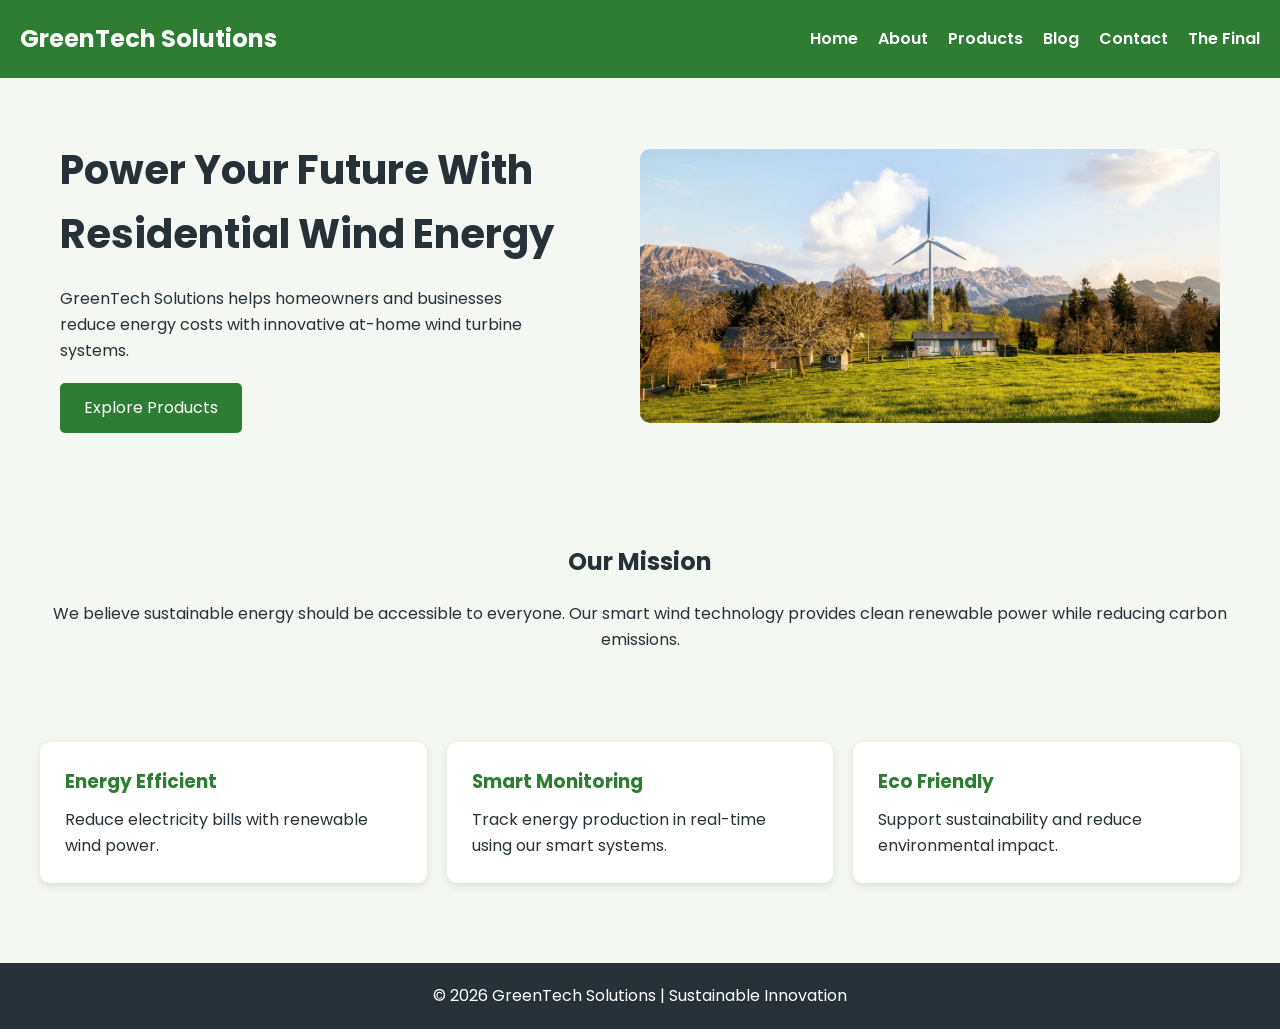
<file: index.html>
<!DOCTYPE html>
<html lang="en">
<head>
<meta charset="UTF-8">
<meta name="viewport" content="width=device-width, initial-scale=1.0">
<title>GreenTech Solutions</title>

<link rel="stylesheet" href="css/style.css">

<link rel="preconnect" href="https://fonts.googleapis.com">
<link href="https://fonts.googleapis.com/css2?family=Poppins:wght@300;400;600;700&display=swap" rel="stylesheet">
</head>

<body>

<header>
<nav class="navbar">
<h1>GreenTech Solutions</h1>

<ul class="nav-links">
<li><a href="index.html">Home</a></li>
<li><a href="about.html">About</a></li>
<li><a href="products.html">Products</a></li>
<li><a href="blog.html">Blog</a></li>
<li><a href="contact.html">Contact</a></li>
<li><a href="final.html">The Final</a></li>
</ul>
</nav>
</header>

<main>

<section class="hero">
<div class="hero-text">
<h2>Power Your Future With Residential Wind Energy</h2>

<p>
GreenTech Solutions helps homeowners and businesses reduce
energy costs with innovative at-home wind turbine systems.
</p>

<a href="products.html" class="btn">Explore Products</a>
</div>

<img src="images/hero.jpg"
alt="Modern residential wind turbine near eco friendly home">
</section>

<section class="mission">
<h2>Our Mission</h2>

<p>
We believe sustainable energy should be accessible to everyone.
Our smart wind technology provides clean renewable power while
reducing carbon emissions.
</p>
</section>

<section class="features">

<div class="card">
<h3>Energy Efficient</h3>
<p>Reduce electricity bills with renewable wind power.</p>
</div>

<div class="card">
<h3>Smart Monitoring</h3>
<p>Track energy production in real-time using our smart systems.</p>
</div>

<div class="card">
<h3>Eco Friendly</h3>
<p>Support sustainability and reduce environmental impact.</p>
</div>

</section>

</main>

<footer>
<p>&copy; 2026 GreenTech Solutions | Sustainable Innovation</p>
</footer>

</body>
</html>
</file>
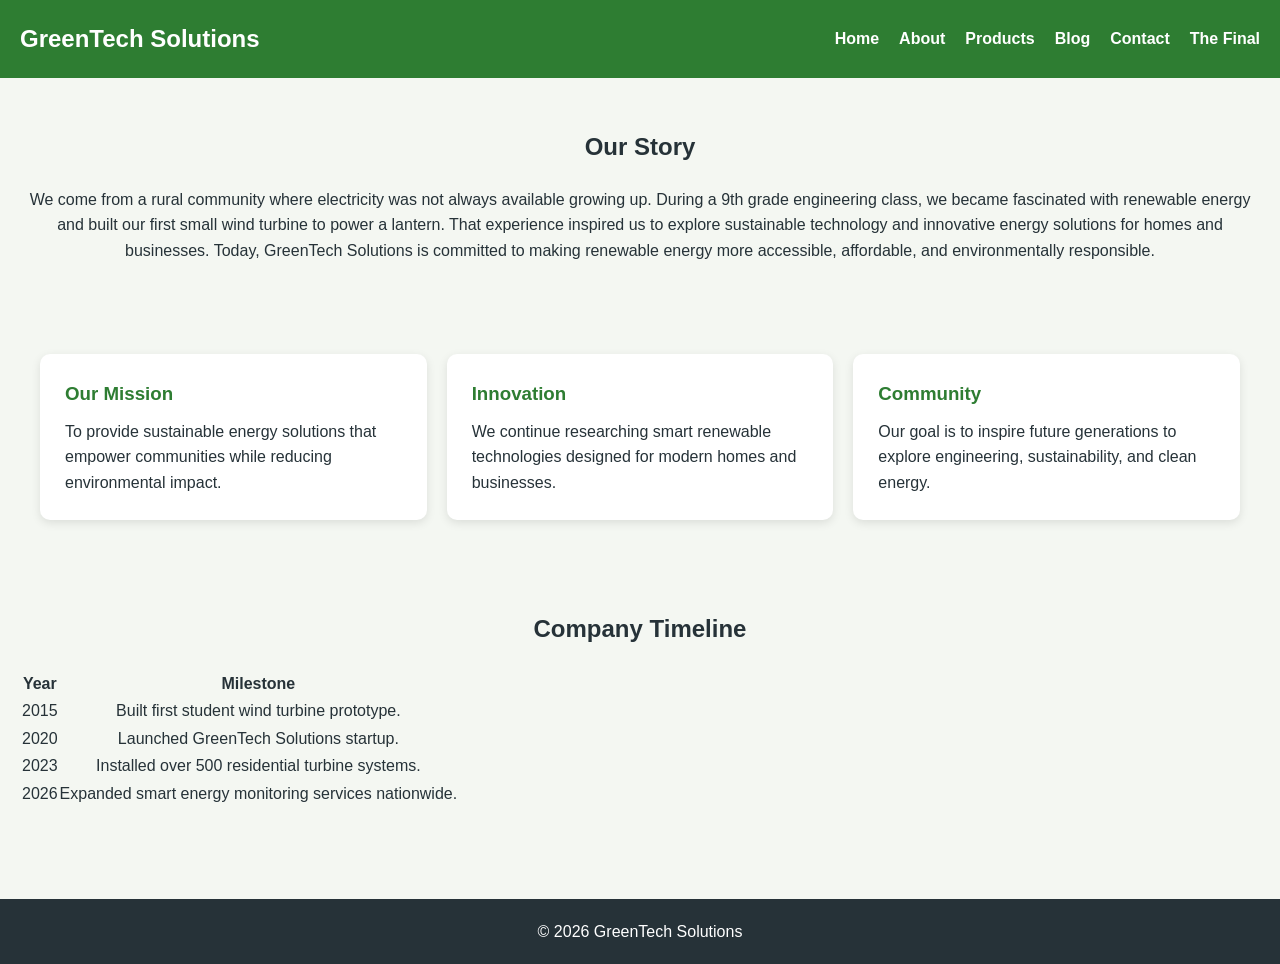
<file: about.html>
<!DOCTYPE html>
<html lang="en">
<head>
<meta charset="UTF-8">
<meta name="viewport" content="width=device-width, initial-scale=1.0">
<title>About Us - GreenTech Solutions</title>

<link rel="stylesheet" href="css/style.css">
</head>

<body>

<header>

<nav class="navbar">

<h1>GreenTech Solutions</h1>

<ul class="nav-links">
<li><a href="index.html">Home</a></li>
<li><a href="about.html">About</a></li>
<li><a href="products.html">Products</a></li>
<li><a href="blog.html">Blog</a></li>
<li><a href="contact.html">Contact</a></li>
<li><a href="final.html">The Final</a></li>
</ul>

</nav>

</header>

<main>

<section class="mission">

<h2>Our Story</h2>

<p>
We come from a rural community where electricity was not always
available growing up. During a 9th grade engineering class,
we became fascinated with renewable energy and built our first
small wind turbine to power a lantern. That experience inspired
us to explore sustainable technology and innovative energy
solutions for homes and businesses. Today, GreenTech Solutions
is committed to making renewable energy more accessible,
affordable, and environmentally responsible.
</p>

</section>

<section class="features">

<div class="card">

<h3>Our Mission</h3>

<p>
To provide sustainable energy solutions that empower
communities while reducing environmental impact.
</p>

</div>

<div class="card">

<h3>Innovation</h3>

<p>
We continue researching smart renewable technologies
designed for modern homes and businesses.
</p>

</div>

<div class="card">

<h3>Community</h3>

<p>
Our goal is to inspire future generations to explore
engineering, sustainability, and clean energy.
</p>

</div>

</section>

<section class="mission">

<h2>Company Timeline</h2>

<table>

<tr>
<th>Year</th>
<th>Milestone</th>
</tr>

<tr>
<td>2015</td>
<td>Built first student wind turbine prototype.</td>
</tr>

<tr>
<td>2020</td>
<td>Launched GreenTech Solutions startup.</td>
</tr>

<tr>
<td>2023</td>
<td>Installed over 500 residential turbine systems.</td>
</tr>

<tr>
<td>2026</td>
<td>Expanded smart energy monitoring services nationwide.</td>
</tr>

</table>

</section>

</main>

<footer>

<p>&copy; 2026 GreenTech Solutions</p>

</footer>

</body>
</html>
</file>
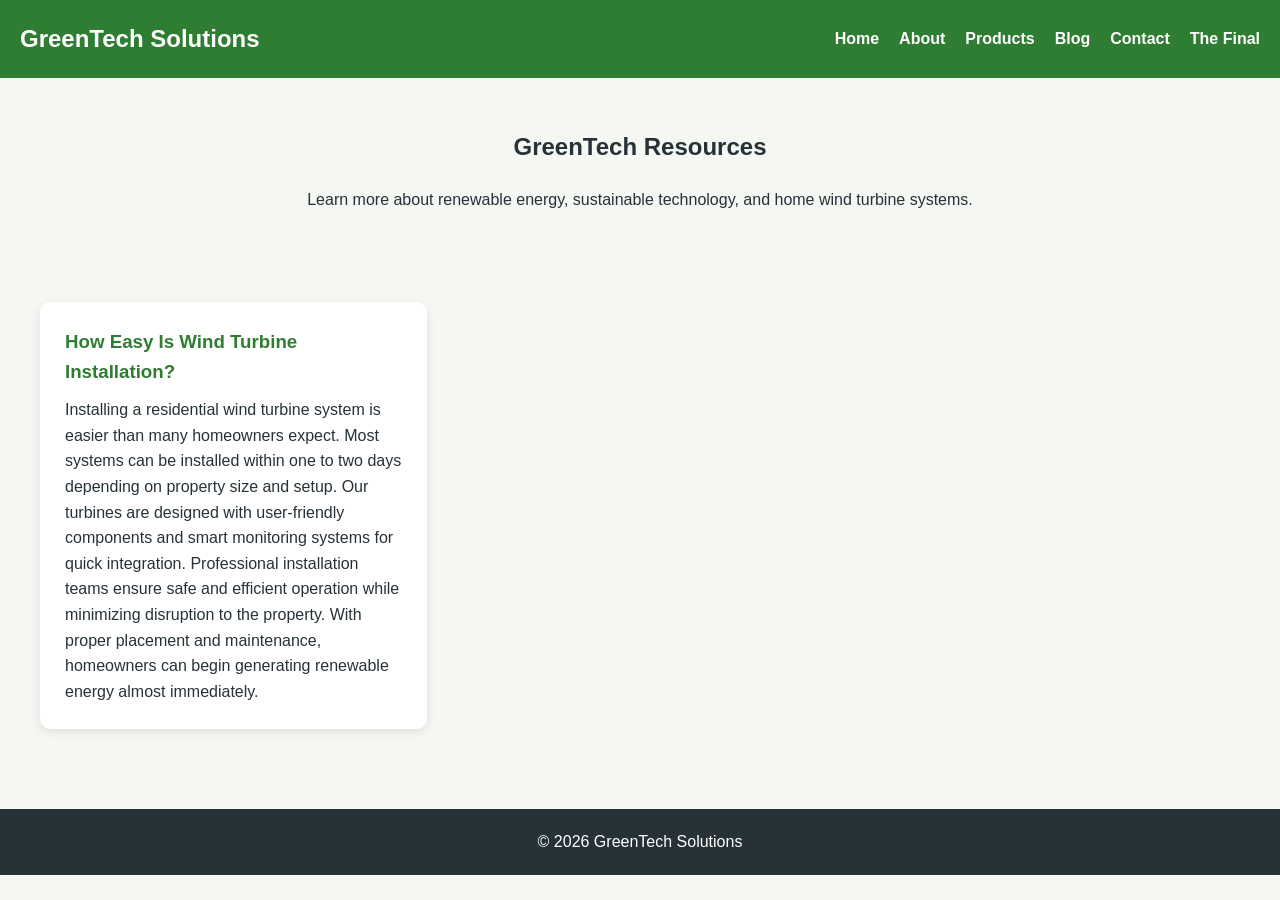
<file: blog.html>
<!DOCTYPE html>
<html lang="en">
<head>
<meta charset="UTF-8">
<meta name="viewport" content="width=device-width, initial-scale=1.0">
<title>Resources - GreenTech Solutions</title>

<link rel="stylesheet" href="css/style.css">
</head>

<body>

<header>

<nav class="navbar">

<h1>GreenTech Solutions</h1>

<ul class="nav-links">
<li><a href="index.html">Home</a></li>
<li><a href="about.html">About</a></li>
<li><a href="products.html">Products</a></li>
<li><a href="blog.html">Blog</a></li>
<li><a href="contact.html">Contact</a></li>
<li><a href="final.html">The Final</a></li>
</ul>

</nav>

</header>

<main>

<section class="mission">

<h2>GreenTech Resources</h2>

<p>
Learn more about renewable energy, sustainable technology,
and home wind turbine systems.
</p>

</section>

<section class="features">

<div class="card">

<h3>How Easy Is Wind Turbine Installation?</h3>

<p>
Installing a residential wind turbine system is easier
than many homeowners expect. Most systems can be installed
within one to two days depending on property size and setup.
Our turbines are designed with user-friendly components and
smart monitoring systems for quick integration. Professional
installation teams ensure safe and efficient operation while
minimizing disruption to the property. With proper placement
and maintenance, homeowners can begin generating renewable
energy almost immediately.
</p>

</div>

</section>

</main>

<footer>

<p>&copy; 2026 GreenTech Solutions</p>

</footer>

</body>
</html>
</file>
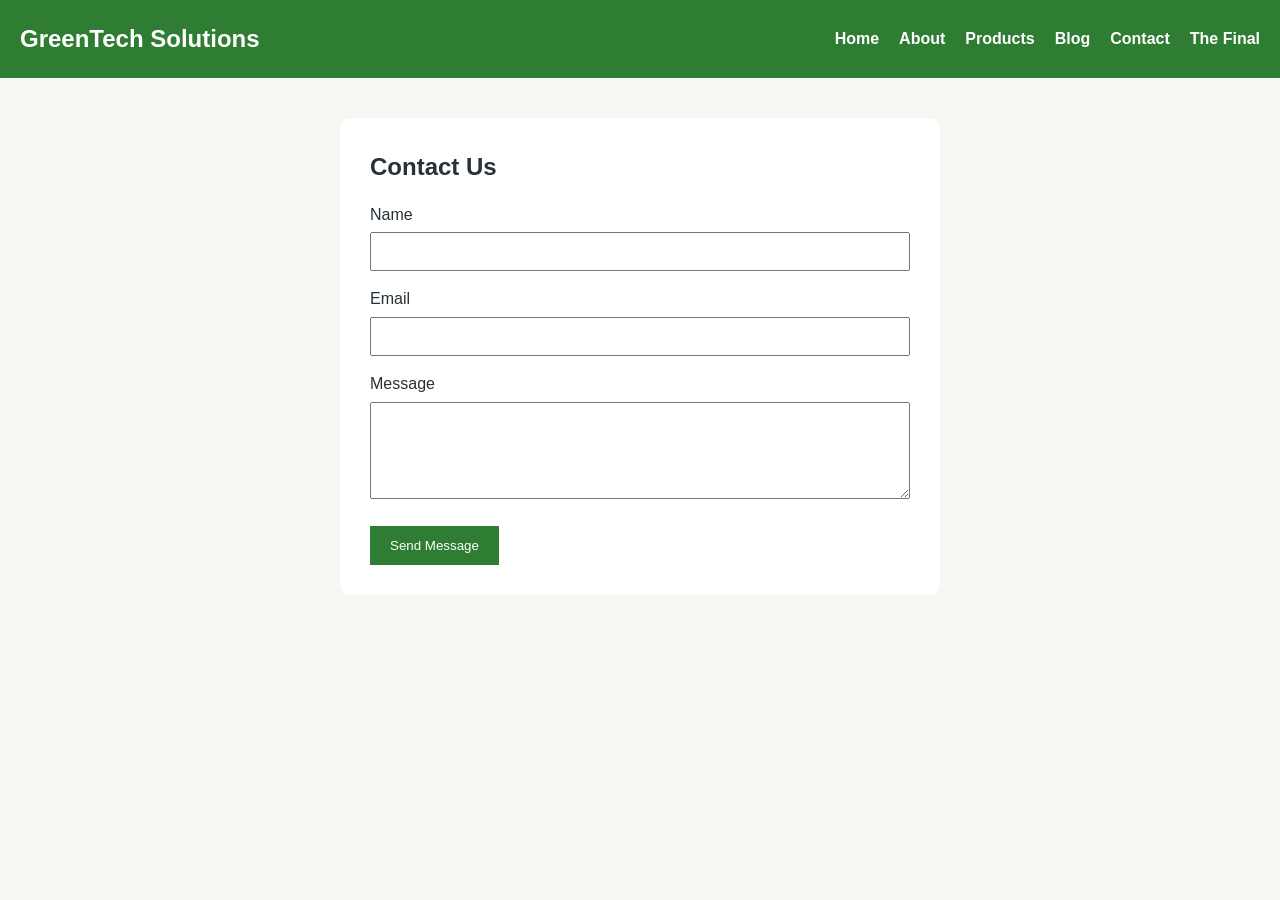
<file: contact.html>
<!DOCTYPE html>
<html lang="en">
<head>
<meta charset="UTF-8">
<meta name="viewport" content="width=device-width, initial-scale=1.0">
<title>Contact Us</title>

<link rel="stylesheet" href="css/style.css">
</head>

<body>

<header>
<nav class="navbar">
<h1>GreenTech Solutions</h1>

<ul class="nav-links">
<li><a href="index.html">Home</a></li>
<li><a href="about.html">About</a></li>
<li><a href="products.html">Products</a></li>
<li><a href="blog.html">Blog</a></li>
<li><a href="contact.html">Contact</a></li>
<li><a href="final.html">The Final</a></li>
</ul>

</nav>
</header>

<main>

<section class="contact-form">

<h2>Contact Us</h2>

<form id="contactForm">

<label for="name">Name</label>

<input type="text"
id="name"
required>

<label for="email">Email</label>

<input type="email"
id="email"
required>

<label for="message">Message</label>

<textarea id="message"
rows="5"
required></textarea>

<button type="submit">Send Message</button>

</form>

<p id="formMessage"></p>

</section>

</main>

<script src="js/script.js"></script>

</body>
</html>
</file>
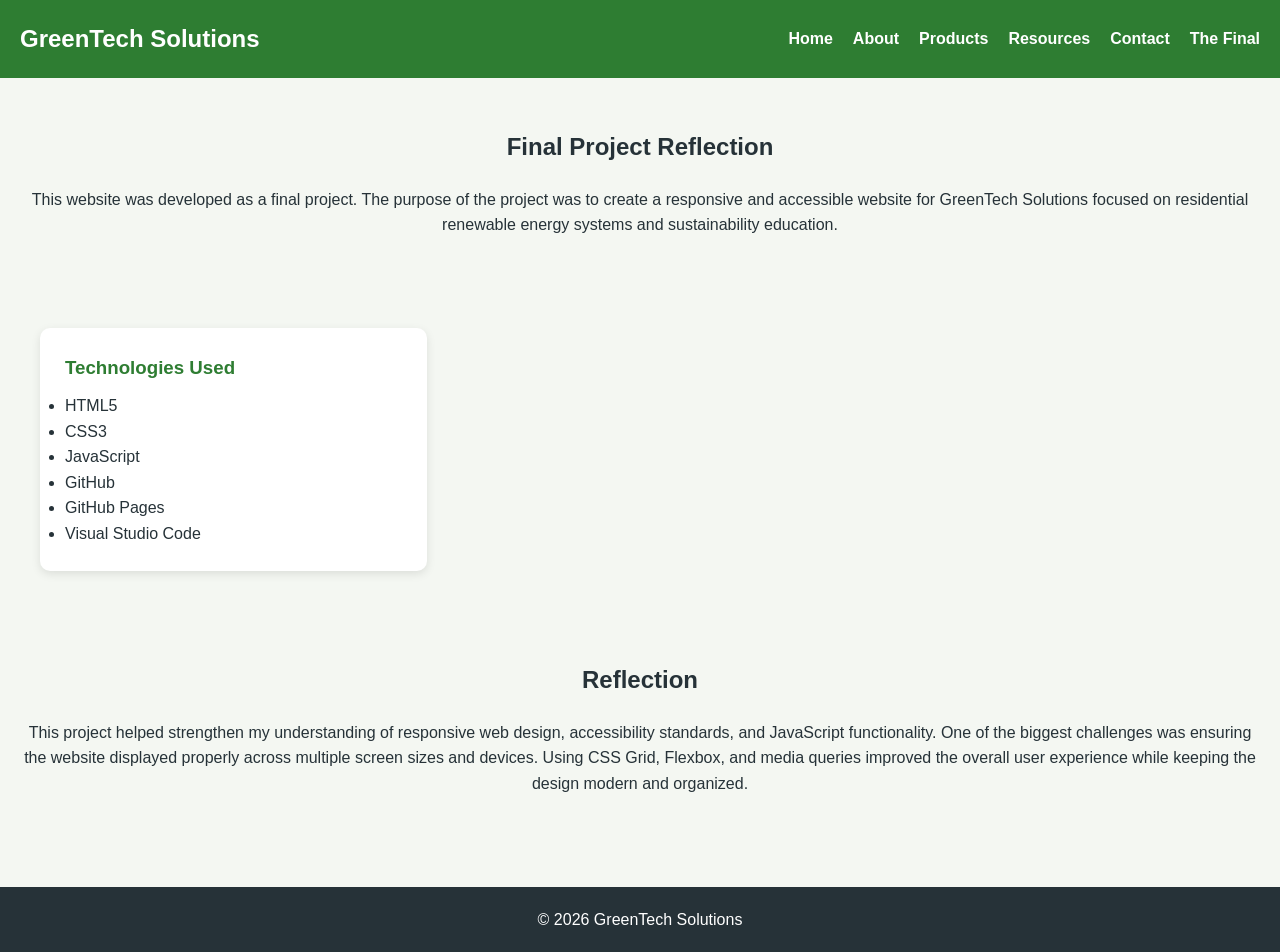
<file: final.html>
<!DOCTYPE html>
<html lang="en">
<head>
<meta charset="UTF-8">
<meta name="viewport" content="width=device-width, initial-scale=1.0">
<title>The Final - GreenTech Solutions</title>

<link rel="stylesheet" href="css/style.css">
</head>

<body>

<header>

<nav class="navbar">

<h1>GreenTech Solutions</h1>

<ul class="nav-links">
<li><a href="index.html">Home</a></li>
<li><a href="about.html">About</a></li>
<li><a href="products.html">Products</a></li>
<li><a href="blog.html">Resources</a></li>
<li><a href="contact.html">Contact</a></li>
<li><a href="final.html">The Final</a></li>
</ul>

</nav>

</header>

<main>

<section class="mission">

<h2>Final Project Reflection</h2>

<p>
This website was developed as a final project.
The purpose of the project was to create a responsive and accessible
website for GreenTech Solutions focused on residential renewable
energy systems and sustainability education.
</p>

</section>

<section class="features">

<div class="card">

<h3>Technologies Used</h3>

<ul>
<li>HTML5</li>
<li>CSS3</li>
<li>JavaScript</li>
<li>GitHub</li>
<li>GitHub Pages</li>
<li>Visual Studio Code</li>
</ul>

</div>



</section>

<section class="mission">

<h2>Reflection</h2>

<p>
This project helped strengthen my understanding of responsive
web design, accessibility standards, and JavaScript functionality.
One of the biggest challenges was ensuring the website displayed
properly across multiple screen sizes and devices. Using CSS Grid,
Flexbox, and media queries improved the overall user experience
while keeping the design modern and organized.
</p>

</section>

</main>

<footer>

<p>&copy; 2026 GreenTech Solutions</p>

</footer>

</body>
</html>
</file>
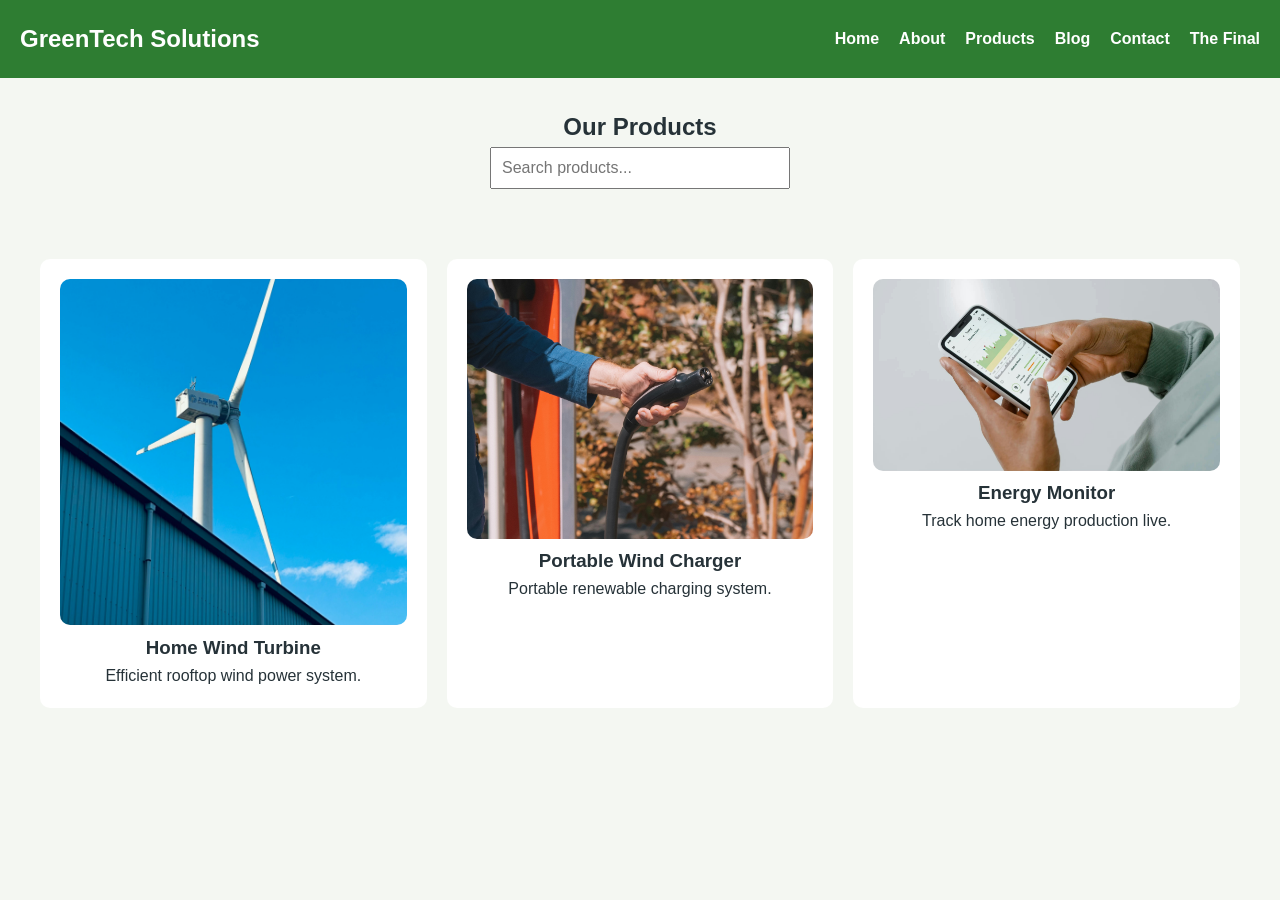
<file: products.html>
<!DOCTYPE html>
<html lang="en">
<head>
<meta charset="UTF-8">
<meta name="viewport" content="width=device-width, initial-scale=1.0">
<title>Products - GreenTech Solutions</title>

<link rel="stylesheet" href="css/style.css">
</head>

<body>

<header>
<nav class="navbar">
<h1>GreenTech Solutions</h1>

<ul class="nav-links">
<li><a href="index.html">Home</a></li>
<li><a href="about.html">About</a></li>
<li><a href="products.html">Products</a></li>
<li><a href="blog.html">Blog</a></li>
<li><a href="contact.html">Contact</a></li>
<li><a href="final.html">The Final</a></li>
</ul>
</nav>
</header>

<main>

<section class="search-container">
<h2>Our Products</h2>

<input type="text"
id="searchInput"
placeholder="Search products...">
</section>

<section class="product-grid" id="productGrid">

<div class="product-card">
<img src="images/turbine1.jpg"
alt="Residential rooftop wind turbine">

<h3>Home Wind Turbine</h3>

<p>Efficient rooftop wind power system.</p>
</div>

<div class="product-card">
<img src="images/turbine2.jpg"
alt="Portable renewable wind charger">

<h3>Portable Wind Charger</h3>

<p>Portable renewable charging system.</p>
</div>

<div class="product-card">
<img src="images/monitor.jpg"
alt="Smart energy monitoring dashboard">

<h3>Energy Monitor</h3>

<p>Track home energy production live.</p>
</div>

</section>

</main>

<script src="js/script.js"></script>

</body>
</html>
</file>
<file: css/style.css>
* {
margin: 0;
padding: 0;
box-sizing: border-box;
}

body {
font-family: 'Poppins', sans-serif;
line-height: 1.6;
background-color: #f4f7f2;
color: #263238;
}

/* NAVIGATION */

.navbar {
background-color: #2E7D32;
color: white;
display: flex;
justify-content: space-between;
align-items: center;
padding: 20px;
}

.nav-links {
display: flex;
list-style: none;
gap: 20px;
}

.nav-links a {
color: white;
text-decoration: none;
font-weight: 600;
}

.nav-links a:hover {
color: #C8E6C9;
}

/* HERO SECTION */

.hero {
display: flex;
align-items: center;
justify-content: space-between;
padding: 60px;
gap: 40px;
}

.hero img {
width: 50%;
border-radius: 10px;
}

.hero-text {
max-width: 500px;
}

.hero-text h2 {
font-size: 2.5rem;
margin-bottom: 20px;
}

.btn {
display: inline-block;
background-color: #2E7D32;
color: white;
padding: 12px 24px;
margin-top: 20px;
text-decoration: none;
border-radius: 5px;
}

.btn:hover {
background-color: #1B5E20;
}

/* MISSION */

.mission {
text-align: center;
padding: 50px 20px;
}

.mission h2 {
margin-bottom: 20px;
}

/* FEATURES */

.features {
display: grid;
grid-template-columns: repeat(3, 1fr);
gap: 20px;
padding: 40px;
}

.card {
background-color: white;
padding: 25px;
border-radius: 10px;
box-shadow: 0 3px 10px rgba(0,0,0,0.1);
}

.card h3 {
margin-bottom: 10px;
color: #2E7D32;
}

/* FOOTER */

footer {
background-color: #263238;
color: white;
text-align: center;
padding: 20px;
margin-top: 40px;
}

/* PRODUCTS PAGE */

.search-container {
text-align: center;
margin: 30px;
}

#searchInput {
width: 300px;
padding: 10px;
font-size: 1rem;
}

.product-grid {
display: grid;
grid-template-columns: repeat(3, 1fr);
gap: 20px;
padding: 40px;
}

.product-card {
background: white;
padding: 20px;
border-radius: 10px;
text-align: center;
}

.product-card img {
width: 100%;
border-radius: 10px;
}

/* CONTACT FORM */

.contact-form {
max-width: 600px;
margin: 40px auto;
background: white;
padding: 30px;
border-radius: 10px;
}

.contact-form label {
display: block;
margin-top: 15px;
}

.contact-form input,
.contact-form textarea {
width: 100%;
padding: 10px;
margin-top: 5px;
}

.contact-form button {
margin-top: 20px;
background-color: #2E7D32;
color: white;
border: none;
padding: 12px 20px;
cursor: pointer;
}

/* MOBILE RESPONSIVENESS */

@media (max-width: 768px) {

.hero {
flex-direction: column;
text-align: center;
}

.hero img {
width: 100%;
}

.features {
grid-template-columns: 1fr;
}

.product-grid {
grid-template-columns: 1fr;
}

.navbar {
flex-direction: column;
gap: 15px;
}

.nav-links {
flex-direction: column;
text-align: center;
}
}
</file>
